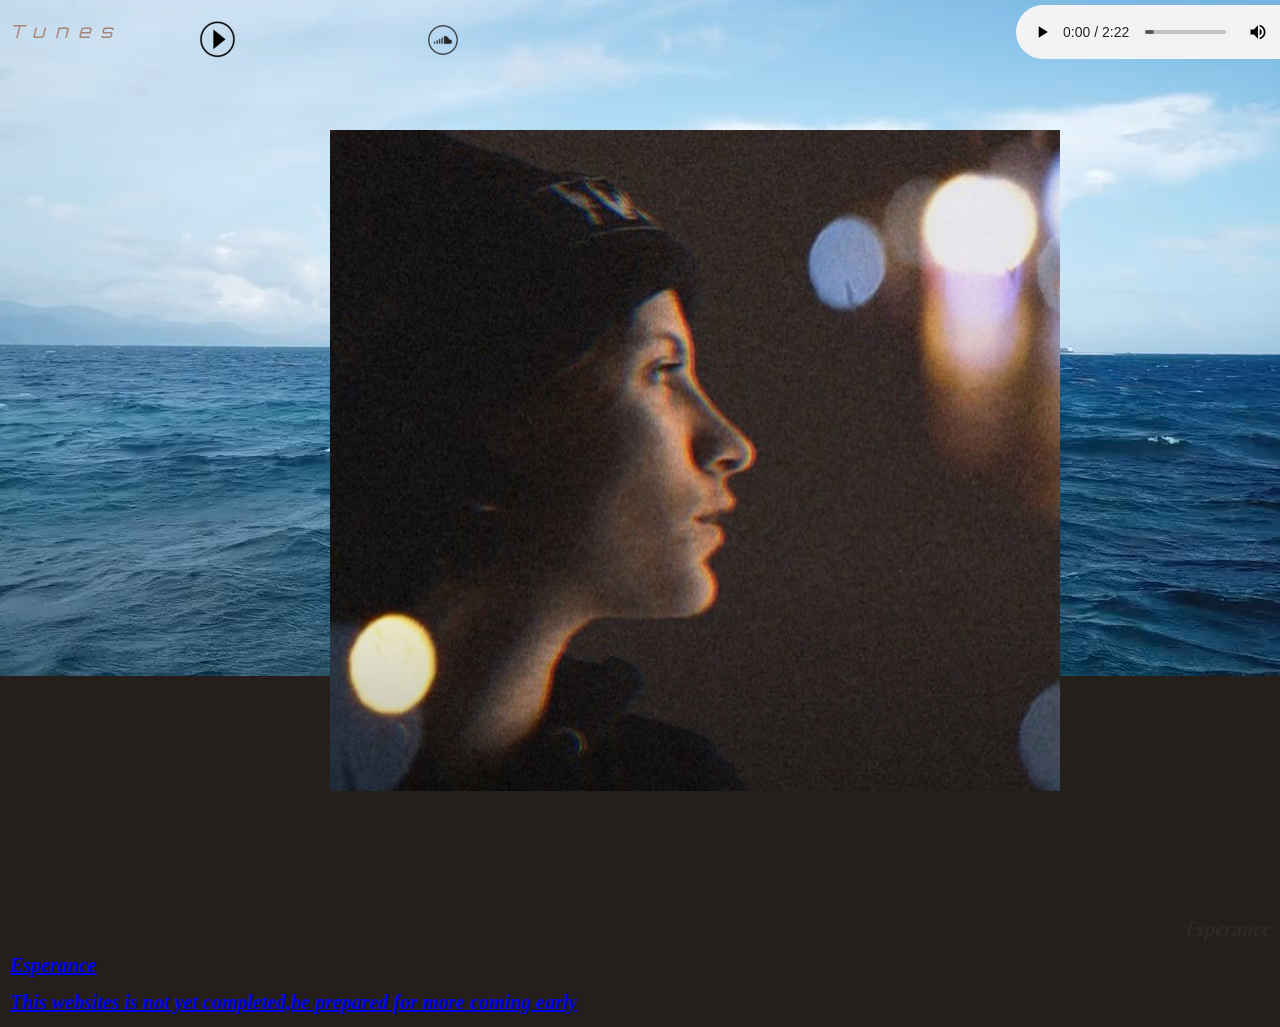
<file: index.html>
﻿<!DOCTYPE html>

<html lang="en" xmlns="http://www.w3.org/1999/xhtml">
<head>
    <meta charset="utf-8" />
    <meta name="viewport" content="width-device-width, initial-scale-1.0">
    <title>Esperance</title>


    <link rel="preconnect" href="https://fonts.googleapis.com">
    <link rel="preconnect" href="https://fonts.gstatic.com" crossorigin>
    <link href="https://fonts.googleapis.com/css2?family=Berkshire+Swash&display=swap" rel="stylesheet">

    <link rel="preconnect" href="https://fonts.googleapis.com">
    <link rel="preconnect" href="https://fonts.gstatic.com" crossorigin>
    <link href="https://fonts.googleapis.com/css2?family=Berkshire+Swash&family=Orbitron&display=swap" rel="stylesheet">
    <link rel="stylesheet" href="esperancestyles.css">
</head>
<body style=background-color:#251f1b>
    <header>
        <video id="background-video" src="[FREE DRONE FOOTAGE] Sea 002 _ 4K 24fps.mp4" autoplay muted loop </video>
    </header>
    <div class=content-wrapper>
        <div class=img-text-wrapper>
            <div class=logo-wrapper>
                <img id="centreimg" src=Esperance.PNG>
            </div>
        </div>
    </div>
    <div class=right-side>
        <div>Esperance</div>
    </div>
    <div class=container>
        <div class=nav-wrapper>
            <div class=nav-link-wrapper>
                <a href="HTMLPage2.html">Tunes</a>
            </div>
            <div class=nav-link-wrapper>
                <a href=https://www.youtube.com/watch?v =Uns05BmgY-A&feature =youtu.be> <img src="youtubevector.png" </a>
            </div>
            <div class=nav-link-wrapper>
                <a href=https://soundcloud.com/luna-torres-bartsch/perfect-girl-prod-by-prisoner-wholesome> <img src="soundcloudvector.png" </a>
            </div>
    </div>
    </div>
    <div class="audioalign">
        <audio controls autoplay>
            <source src="less to me.mp3">
            lol your browser canceld my music, throw him off, he's a loser!'
        </audio>
    </div>
    </div>
    <div class="comments">

        <h1>Esperance</h1>
        <h1>This websites is not yet completed,be prepared for more coming early</h1>

    </div>
</body>
</html>
</file>
<file: esperancestyles.css>
﻿body {
    margin: 10px;
    color: #302825;
    font-family: "Orbitron", 'Franklin Gothic';
    font-style: italic;
    font-size: 20px;
    background-color: white;
    background-image: url(file:///C:/Users/Tupac/Documents/Esperancesite/img/waterslice.jpg);
}
header {
    display: flex;
    flex-direction: column;
    justify-content: center;
    align-items: center;
    position:relative;
    overflow: hidden;
}

#background-video {
    display: flex;
    position: fixed;
    top:0px;
    width: 100%;
    position= absolute;
}
.audioalign {
    display: flex;
    justify-content: center;
    position: fixed;
    left: 79.35%;
    top: 5px;
}

.nav-wrapper {
    display: flex;
    position: fixed;
    top: 20px;
    justify-content: space-between;
    width: 600px;
}

.right-side {
    text-align: right;
    font-family: "Berkshire Swash";
}

.container {
}


.nav-link-wrapper {
    display: flex;
    border-bottom: 14px solid transparent;
    transition: border-bottom 1s;
    height: 11px;
    width:150px;
}
    .nav-link-wrapper a {
        text-decoration: none;
        color: #a68579;
        letter-spacing: 10px;
        font-size: 0.9em;
        transition: color 2s;
    }
.nav-link-wrapper:hover {
        border-bottom: 1px solid #302825;
}
.nav-link-wrapper a:hover {
        text-decoration: underline;
        color:#302825
}



        .logo-wrapper {
    position: fixed;
    margin: 20px;
    padding: 100px;
    width: 100px;
}

.comments {
    font-size: 10px;
    font-family: 'Juice ITC'
}



.home {
    display: flex;
    border-bottom: 14px solid transparent;
    transition: border-bottom 1s;
    text-align: right;
    width:90%;
    height:11px;

}
    .home a {
        text-decoration: none;
        color: #a68579;
        letter-spacing: 10px;
        font-size: 0.9em;
        transition: color 2s;
    }
    .home:hover {
        border-bottom: 1px solid #302825;
    }
    .home a:hover {
        text-decoration: underline;
        color: #302825
    }



.logo-wrapper {
    position: relative;
    left: 200px;
}
img-text-wrapper {
    width: 200px;
}
</file>
